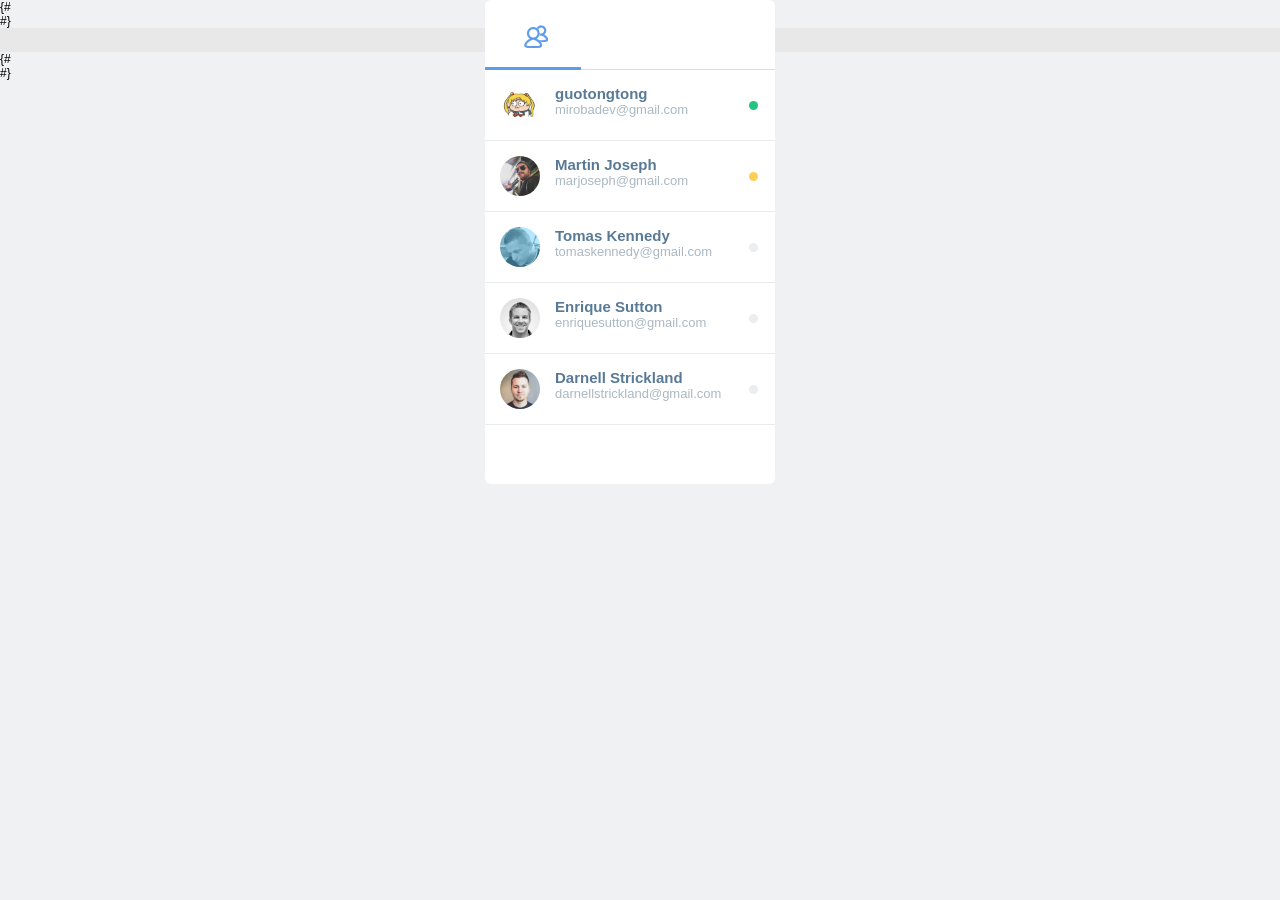
<file: templates/index.html>
<!doctype html>
<html lang="zh">
<head>
	<meta charset="UTF-8">
	<meta http-equiv="X-UA-Compatible" content="IE=edge,chrome=1"> 
	<meta name="viewport" content="width=device-width, initial-scale=1.0">
	<title>chatrobot</title>
	<link rel="stylesheet" type="text/css" href="/static/css/normalize.css" />
	<link rel="stylesheet" type="text/css" href="/static/css/default.css">
	<link rel="stylesheet" type="text/css" href="/static/css/styles.css">
	<!--[if IE]>
		<script src="http://cdn.bootcss.com/html5shiv/r29/html5.min.js"></script>
	<![endif]-->
</head>
<body>
{#	<div class="jq22-container">#}
		<!-- <header class="jq22-header">
			<h1>jQuery和CSS3时尚聊天框界面动画特效 <span>A jQuery plugin for Chat box</span></h1>
			
		</header> -->
		<div class="jq22-content bgcolor-3">
			<div id="chatbox">
				<div id="friendslist">
			    	<div id="topmenu">
			        	<span class="friends"></span>
			            <!-- <span class="chats"></span>
			            <span class="history"></span> -->
			        </div>
			        
			        <div id="friends">
			        	<div class="friend">
			            	<img src="/static/img/1_copy111.jpg" />
			                <p>
			                	<strong>guotongtong</strong>
				                <span>mirobadev@gmail.com</span>
			                </p>
			                <div class="status available"></div>
			            </div>
			            
			            <div class="friend">
			            	<img src="/static/img/2_copy.jpg" />
			                <p>
			                	<strong>Martin Joseph</strong>
				                <span>marjoseph@gmail.com</span>
			                </p>
			                <div class="status away"></div>
			            </div>
			            
			            <div class="friend">
			            	<img src="/static/img/3_copy.jpg" />
			                <p>
			                	<strong>Tomas Kennedy</strong>
				                <span>tomaskennedy@gmail.com</span>
			                </p>
			                <div class="status inactive"></div>
			            </div>
			            
			            <div class="friend">
			            	<img src="/static/img/4_copy.jpg" />
			                <p>
			                	<strong>Enrique	Sutton</strong>
				                <span>enriquesutton@gmail.com</span>
			                </p>
			                <div class="status inactive"></div>
			            </div>
			            
			            <div class="friend">
			            	<img src="/static/img/5_copy.jpg" />
			                <p>
			                <strong>	Darnell	Strickland</strong>
				                <span>darnellstrickland@gmail.com</span>
			                </p>
			                <div class="status inactive"></div>
			            </div>
			            
			            <!-- <div id="search">
				            <input type="text" id="searchfield" value="Search contacts..." />
			            </div> -->
			            
			        </div>                
			        
			    </div>	
			    
			    <div id="chatview" class="p1">    	
			        <div id="profile">

			            <div id="close">
			                <div class="cy"></div>
			                <div class="cx"></div>
			            </div>
			            
			            <p>Miro Badev</p>
			            <span>miro@badev@gmail.com</span>
			        </div>
			        <div id="chat-messages">
			        	<label>Thursday 02</label>
			            
			            <div class="message">
			            	<img src="/static/img/1_copy111.jpg" />
			                <div class="bubble">
			                	在么？
			                    <div class="corner"></div>
			                    <span>3 min</span>
			                </div>
			            </div>
			            
{#			            <div class="message right">#}
{#			            	<img src="/static/img/2_copy.jpg" />#}
{#			                <div class="bubble">#}
{#			                	Can you share a link for the tutorial?#}
{#			                    <div class="corner"></div>#}
{#			                    <span>1 min</span>#}
{#			                </div>#}
{#			            </div>#}
			            
			            <div class="message">
			            	<img src="/static/img/1_copy111.jpg" />
			                <div class="bubble">
			                	还不回我？
			                    <div class="corner"></div>
			                    <span>Now</span>
			                </div>
			            </div>
			            
{#			            <div class="message right">#}
{#			            	<img src="/static/img/2_copy.jpg" />#}
{#			                <div class="bubble">#}
{#			                	Can you share a link for the tutorial?#}
{#			                    <div class="corner"></div>#}
{#			                    <span>1 min</span>#}
{#			                </div>#}
{#			            </div>#}
			            
			            <div class="message" id="me1" >
			            	<img src="/static/img/1_copy111.jpg" />
			                <div class="bubble">
			                	快！说你爱我！
			                    <div class="corner"></div>
			                    <span>Now</span>
			                </div>
			            </div>
			            
			        </div>
			    	
			        <div id="sendmessage">
						<!-- <form action="#" method="get">
							 <input type="text" name="fname" /><input type="submit" value="Submit" id="abc1" />
							<!-- <p>Last name: <input type="text" name="lname" /></p> -->
                        <!--</form>-->

                        <input id="inabc" type="text" style="border: 1px solid #ccc;
                padding: 7px 0px;
                border-radius: 3px;
                padding-left:10px;
                -webkit-box-shadow: inset 0 1px 1px rgba(0,0,0,.075);
                box-shadow: inset 0 1px 1px rgba(0,0,0,.075);
                -webkit-transition: border-color ease-in-out .15s,-webkit-box-shadow ease-in-out .15s;
                -o-transition: border-color ease-in-out .15s,box-shadow ease-in-out .15s;
                transition: border-color ease-in-out .15s,box-shadow ease-in-out .15s "value="Send message..." />
                        <botton class="btn" id="abc" style="background: #eb94d0;
  /* 创建渐变 */
  background-image: -webkit-linear-gradient(top, #eb94d0, #2079b0);
  background-image: -moz-linear-gradient(top, #eb94d0, #2079b0);
  background-image: -ms-linear-gradient(top, #eb94d0, #2079b0);
  background-image: -o-linear-gradient(top, #eb94d0, #2079b0);
  background-image: linear-gradient(to bottom, #eb94d0, #2079b0);
  /* 给按钮添加圆角 */
  -webkit-border-radius: 28px;
  -moz-border-radius: 28px;
  border-radius: 8px;
  text-shadow: 3px 2px 1px #9daef5;
  -webkit-box-shadow: 6px 5px 24px #666666;
  -moz-box-shadow: 6px 5px 24px #666666;
  box-shadow: 6px 5px 24px #666666;
  font-family: Arial;
  color: #fafafa;
  font-size: 17px;
  margin-left: 15px;
  padding: 5px;
  text-decoration: none;" >Send</botton>
			        	<!-- <input type="text" value="Send message..." />
			            <button id="send"></button> -->
			        </div>
			    
			    </div>        
			</div>	
		</div>
		
{#	</div>#}
	
	<script src="http://www.jq22.com/jquery/1.11.1/jquery.min.js"></script>
	<script>

	$(document).ready(function () {
	    var preloadbg = document.createElement('img');
	    preloadbg.src = '/static/img/timeline1.png';

	    $('#abc').click(function () {
	        var mymes = $('#inabc').val();
	        var tr;
            tr ='<div class="message right"> <img src="/static/img/2_copy.jpg" /> <div class="bubble">'
                + mymes+
                '<div class="corner"></div> <span>Now</span> </div> </div>';
            $("#chat-messages").append(tr)

            var robmes = $(function(){
                 $.ajax({
                     url:'http://3h11x72382.51vip.biz/json',
                     type:'post',
                     dataType:'json',
                     data:{my:mymes},
                     success:function(data){
                      //方法中传入的参数data为后台获取的数据
                        for(i in data) //data.data指的是数组，数组里是8个对象，i为数组的索引
                        {
                            var tr;
                            tr ='<div class="message" id="'+data[i]+'"> <img src="/static/img/1_copy111.jpg" /> <div class="bubble">'
			                	+ data[i]+
			                    '<div class="corner"></div> <span>Now</span> </div> </div>';
                            $("#chat-messages").append(tr)
                        }

                     }
                 })
                 setTimeout(robmes,100)
                 setTimeout(function () {
                      var  s=$("#chat-messages>div:last").attr("id");
                         location.href="#"+s;
                 },2000)

             })
	    });

	    $('#searchfield').focus(function () {
	        if ($(this).val() == 'Search contacts...') {
	            $(this).val('');
	        }
	    });
	    $('#searchfield').focusout(function () {
	        if ($(this).val() == '') {
	            $(this).val('Search contacts...');
	        }
	    });
	    $('#sendmessage input').focus(function () {
	        if ($(this).val() == 'Send message...') {
	            $(this).val('');
	        }
	    });
	    $('#sendmessage input').focusout(function () {
	        if ($(this).val() == '') {
	            $(this).val('Send message...');
	        }
	    });
	    $('.friend').each(function () {
	        $(this).click(function () {
	            var childOffset = $(this).offset();
	            var parentOffset = $(this).parent().parent().offset();
	            var childTop = childOffset.top - parentOffset.top;
	            var clone = $(this).find('img').eq(0).clone();
	            var top = childTop + 12 + 'px';
	            $(clone).css({ 'top': top }).addClass('floatingImg').appendTo('#chatbox');
	            setTimeout(function () {
	                $('#profile p').addClass('animate');
	                $('#profile').addClass('animate');
	            }, 100);
	            setTimeout(function () {
	                $('#chat-messages').addClass('animate');
	                $('.cx, .cy').addClass('s1');
	                setTimeout(function () {
	                    $('.cx, .cy').addClass('s2');
	                }, 100);
	                setTimeout(function () {
	                    $('.cx, .cy').addClass('s3');
	                }, 200);
	            }, 150);
	            $('.floatingImg').animate({
	                'width': '68px',
	                'left': '108px',
	                'top': '20px'
	            }, 200);
	            var name = $(this).find('p strong').html();
	            var email = $(this).find('p span').html();
	            $('#profile p').html(name);
	            $('#profile span').html(email);
	            $('.message').not('.right').find('img').attr('src', $(clone).attr('src'));
	            $('#friendslist').fadeOut();
	            $('#chatview').fadeIn();
	            $('#close').unbind('click').click(function () {
	                $('#chat-messages, #profile, #profile p').removeClass('animate');
	                $('.cx, .cy').removeClass('s1 s2 s3');
	                $('.floatingImg').animate({
	                    'width': '40px',
	                    'top': top,
	                    'left': '12px'
	                }, 200, function () {
	                    $('.floatingImg').remove();
	                });
	                setTimeout(function () {
	                    $('#chatview').fadeOut();
	                    $('#friendslist').fadeIn();
	                }, 50);
	            });
	        });
	    });
	    
	});
	</script>
</body>
</html>
</file>
<file: static/css/default.css>
body, html { font-size: 100%; 	padding: 0; margin: 0;}


/* Clearfix hack by Nicolas Gallagher: http://nicolasgallagher.com/micro-clearfix-hack/ */
.clearfix:before,
.clearfix:after {
	content: " ";
	display: table;
}

.clearfix:after {
	clear: both;
}

body{
	font-family: "Segoe UI", "Lucida Grande", Helvetica, Arial, "Microsoft YaHei", FreeSans, Arimo, "Droid Sans", "wenquanyi micro hei", "Hiragino Sans GB", "Hiragino Sans GB W3", "FontAwesome", sans-serif;
}
a{color: #2fa0ec;text-decoration: none;outline: none;}
a:hover,a:focus{color:#74777b;}

.jq22-container{
	margin: 0 auto;
	overflow: hidden;
}
.jq22-content {
	padding: 1em 0;
}

.bgcolor-1 { background: #f0efee; }
.bgcolor-2 { background: #f9f9f9; }
.bgcolor-3 { background: #e8e8e8; }/*light grey*/
.bgcolor-4 { background: #2f3238; color: #fff; }/*Dark grey*/
.bgcolor-5 { background: #df6659; color: #521e18; }/*pink1*/
.bgcolor-6 { background: #2fa8ec; }/*sky blue*/
.bgcolor-7 { background: #d0d6d6; }/*White tea*/
.bgcolor-8 { background: #3d4444; color: #fff; }/*Dark grey2*/
.bgcolor-9 { background: #ef3f52; color: #fff;}/*pink2*/
.bgcolor-10{ background: #64448f; color: #fff;}/*Violet*/
.bgcolor-11{ background: #3755ad; color: #fff;}/*dark blue*/
.bgcolor-12{ background: #3498DB; color: #fff;}/*light blue*/
/* Header */
.jq22-header{
	padding: 1em 190px 1em;
	letter-spacing: -1px;
	text-align: center;
}
.jq22-header h1 {
	font-weight: 500;
	font-size: 2em;
	line-height: 1;
	margin-bottom: 0;
	opacity: 0.8;
	font-family: "Segoe UI", "Lucida Grande", Helvetica, Arial, "Microsoft YaHei", FreeSans, Arimo, "Droid Sans", "wenquanyi micro hei", "Hiragino Sans GB", "Hiragino Sans GB W3", "FontAwesome", sans-serif;
}
.jq22-header h1 span {
	font-family: "Segoe UI", "Lucida Grande", Helvetica, Arial, "Microsoft YaHei", FreeSans, Arimo, "Droid Sans", "wenquanyi micro hei", "Hiragino Sans GB", "Hiragino Sans GB W3", "FontAwesome", sans-serif;
	display: block;
	font-size: 60%;
	font-weight: 400;
	padding: 0.8em 0 0.5em 0;
	color: #c3c8cd;
}
/*nav*/
.jq22-demo a{color: #1d7db1;text-decoration: none;}
.jq22-demo{width: 100%;padding-bottom: 1.2em;}
.jq22-demo a{display: inline-block;margin: 0.5em;padding: 0.6em 1em;border: 3px solid #1d7db1;font-weight: 700;}
.jq22-demo a:hover{opacity: 0.6;}
.jq22-demo a.current{background:#1d7db1;color: #fff; }
/* Top Navigation Style */
.jq22-links {
	position: relative;
	display: inline-block;
	white-space: nowrap;
	font-size: 1.5em;
	text-align: center;
}

.jq22-links::after {
	position: absolute;
	top: 0;
	left: 50%;
	margin-left: -1px;
	width: 2px;
	height: 100%;
	background: #dbdbdb;
	content: '';
	-webkit-transform: rotate3d(0,0,1,22.5deg);
	transform: rotate3d(0,0,1,22.5deg);
}

.jq22-icon {
	display: inline-block;
	margin: 0.5em;
	padding: 0em 0;
	width: 1.5em;
	text-decoration: none;
}

.jq22-icon span {
	display: none;
}

.jq22-icon:before {
	margin: 0 5px;
	text-transform: none;
	font-weight: normal;
	font-style: normal;
	font-variant: normal;
	font-family: 'icomoon';
	line-height: 1;
	speak: none;
	-webkit-font-smoothing: antialiased;
}
/* footer */
.jq22-footer{width: 100%;padding-top: 10px;}
.jq22-small{font-size: 0.8em;}
.center{text-align: center;}
/****/
.related {
	position: absolute;
	top: 800px;
	left: 0;
	width: 100%;
	color: #fff;
	background: #333;
	text-align: center;
	font-size: 1.25em;
	padding: 0.5em 0;
	overflow: hidden;
}

.related > a {
	vertical-align: top;
	width: calc(100% - 20px);
	max-width: 340px;
	display: inline-block;
	text-align: center;
	margin: 20px 10px;
	padding: 25px;
	font-family: "Segoe UI", "Lucida Grande", Helvetica, Arial, "Microsoft YaHei", FreeSans, Arimo, "Droid Sans", "wenquanyi micro hei", "Hiragino Sans GB", "Hiragino Sans GB W3", "FontAwesome", sans-serif;
}
.related a {
	display: inline-block;
	text-align: left;
	margin: 20px auto;
	padding: 10px 20px;
	opacity: 0.8;
	-webkit-transition: opacity 0.3s;
	transition: opacity 0.3s;
	-webkit-backface-visibility: hidden;
}

.related a:hover,
.related a:active {
	opacity: 1;
}

.related a img {
	max-width: 100%;
	opacity: 0.8;
	border-radius: 4px;
}
.related a:hover img,
.related a:active img {
	opacity: 1;
}
.related h3{font-family: "Microsoft YaHei", sans-serif;}
.related a h3 {
	font-weight: 300;
	margin-top: 0.15em;
	color: #fff;
}
/* icomoon */
.icon-jq22-home-outline:before {
	content: "\e5000";
}

.icon-jq22-arrow-forward-outline:before {
	content: "\e5001";
}

@media screen and (max-width: 50em) {
	.jq22-header {
		padding: 3em 10% 4em;
	}
	.jq22-header h1 {
        font-size:2em;
    }
}


@media screen and (max-width: 40em) {
	.jq22-header h1 {
		font-size: 1.5em;
	}
}

@media screen and (max-width: 30em) {
    .jq22-header h1 {
        font-size:1.2em;
    }
}
</file>
<file: static/css/styles.css>
* { margin: 0px; padding: 0px; }
body {
	background: #f0f1f2;
	font:12px "Open Sans", sans-serif; 
}

#view-code{
  color:#89a2b5;    
  opacity:0.7;
  font-size:14px;
  text-transform:uppercase;
  font-weight:700;
  text-decoration:none;
  position:absolute;top:660px;
  left:50%;margin-left:-50px;
  z-index:200;
}
#view-code:hover{opacity:1;}
#chatbox{
	width:290px;
	background:#fff;
	border-radius:6px;
	overflow:hidden;
	height:484px;
	position:absolute;
	top:0px;
	left:50%;
	margin-left:-155px;
}

#friendslist{
	position:absolute;
	top:0;
	left:0;
	width:290px;
	height:484px;
}
#topmenu{
	height:69px;
	width:290px;
	border-bottom:1px solid #d8dfe3;	
}
#topmenu span{
	float:left;	
	width: 96px;
    height: 70px;
    background: url("../img/top-menu.png") -3px -118px no-repeat;
}
#topmenu span.friends{margin-bottom:-1px;}
#topmenu span.chats{background-position:-95px 25px; cursor:pointer;}
#topmenu span.chats:hover{background-position:-95px -46px; cursor:pointer;}
#topmenu span.history{background-position:-190px 24px; cursor:pointer;}
#topmenu span.history:hover{background-position:-190px -47px; cursor:pointer;}
.friend{
	height:70px;
	border-bottom:1px solid #e7ebee;		
	position:relative;
}
.friend:hover{
	background:#f1f4f6;
	cursor:pointer;
}
.friend img{
	width:40px;
	border-radius:50%;
	margin:15px;
	float:left;
}
.floatingImg{
	width:40px;
	border-radius:50%;
	position:absolute;
	top:0;
	left:12px;
	border:3px solid #fff;
}
.friend p{
	padding:15px 0 0 0;			
	float:left;
	width:220px;
}
.friend p strong{
  font-weight:600;
  font-size:15px;
	color:#597a96;  

}
.friend p span{
	font-size:13px;
	font-weight:400;
	color:#aab8c2;
}
.friend .status{
	background:#26c281;
	border-radius:50%;	
	width:9px;
	height:9px;
	position:absolute;
	top:31px;
	right:17px;
}
.friend .status.away{background:#ffce54;}
.friend .status.inactive{background:#eaeef0;}
#search{
	background:#e3e9ed url("../img/search.png") -11px 0 no-repeat;
	height:60px;
	width:290px;
	position:absolute;
	bottom:0;
	left:0;
}
#searchfield{
	background:#e3e9ed;
	margin:21px 0 0 55px;
	border:none;
	padding:0;
	font-size:14px;
	font-family:"Open Sans", sans-serif; 
	font-weight:400;
	color:#8198ac;
}
#searchfield:focus{
	 outline: 0;
}
#chatview{
	width:290px;
	height:484px;
	position:absolute;
	top:0;
	left:0;	
	display:none;
	background:#fff;
}
#profile{
	height:153px;
	overflow:hidden;
	text-align:center;
	color:#fff;
}
.p1 #profile{
	background:#fff url("../img/timeline1.png") 0 0 no-repeat;
}
#profile .avatar{
	width:68px;
	border:3px solid #fff;
	margin:23px 0 0;
	border-radius:50%;
}
#profile  p{
	font-weight:600;
	font-size:15px;
	margin:118px 0 -1px;
	opacity:0;
	-webkit-transition: all 200ms cubic-bezier(0.000, 0.995, 0.990, 1.000);
	   -moz-transition: all 200ms cubic-bezier(0.000, 0.995, 0.990, 1.000);
	    -ms-transition: all 200ms cubic-bezier(0.000, 0.995, 0.990, 1.000);
	     -o-transition: all 200ms cubic-bezier(0.000, 0.995, 0.990, 1.000);
	        transition: all 200ms cubic-bezier(0.000, 0.995, 0.990, 1.000);	
}
#profile  p.animate{
	margin-top:97px;
	opacity:1;
	-webkit-transition: all 200ms cubic-bezier(0.000, 0.995, 0.990, 1.000);
	   -moz-transition: all 200ms cubic-bezier(0.000, 0.995, 0.990, 1.000);
	    -ms-transition: all 200ms cubic-bezier(0.000, 0.995, 0.990, 1.000);
	     -o-transition: all 200ms cubic-bezier(0.000, 0.995, 0.990, 1.000);
	        transition: all 200ms cubic-bezier(0.000, 0.995, 0.990, 1.000);	
}
#profile  span{
	font-weight:400;
	font-size:11px;
}
#chat-messages{
	opacity:0;
	margin-top:30px;
	width:290px;
	height:270px;
	overflow-y:scroll;	
	overflow-x:hidden;
	padding-right: 20px;
	-webkit-transition: all 200ms cubic-bezier(0.000, 0.995, 0.990, 1.000);
	   -moz-transition: all 200ms cubic-bezier(0.000, 0.995, 0.990, 1.000);
	    -ms-transition: all 200ms cubic-bezier(0.000, 0.995, 0.990, 1.000);
	     -o-transition: all 200ms cubic-bezier(0.000, 0.995, 0.990, 1.000);
	        transition: all 200ms cubic-bezier(0.000, 0.995, 0.990, 1.000);
}
#chat-messages.animate{
	opacity:1;
	margin-top:0;
}
#chat-messages label{
	color:#aab8c2;
	font-weight:600;
	font-size:12px;
	text-align:center;
	margin:15px 0;
	width:290px;
	display:block;	
}
#chat-messages div.message{
	padding:0 0 30px 58px;
	clear:both;
	margin-bottom:45px;
}
#chat-messages div.message.right{
	  padding: 0 58px 30px 0;
	  margin-right: -19px;
	  margin-left: 19px;
}
#chat-messages .message img{
	  float: left;
	  margin-left: -38px;
	  border-radius: 50%;
	  width: 30px;
	  margin-top: 12px;
}
#chat-messages div.message.right img{
	float: right;	
    margin-left: 0;
	margin-right: -38px;	
}
.message .bubble{	
	background:#f0f4f7;
	font-size:13px;
	font-weight:600;
	padding:12px 13px;
	border-radius:5px 5px 5px 0px;
	color:#8495a3;
	position:relative;
	float:left;
}
#chat-messages div.message.right .bubble{
	float:right;
	border-radius:5px 5px 0px 5px ;
}
.bubble .corner{
	background:url("../img/bubble-corner.png") 0 0 no-repeat;
	position:absolute;
	width:7px;
	height:7px;
	left:-5px;
	bottom:0;
}
div.message.right .corner{
	background:url("../img/bubble-cornerR.png") 0 0 no-repeat;
	left:auto;
	right:-5px;
}
.bubble span{
	  color: #aab8c2;
	  font-size: 11px;
	  position: absolute;
	  right: 0;
	  bottom: -22px;
}
#sendmessage{
	height:60px;
	border-top:1px solid #e7ebee;	
	position:absolute;
	bottom:0;
	right:0px;
	width:290px;
	background:#fff;
	padding-bottm:50px;
}
#sendmessage input{

}
#sendmessage input{
	background:#fff;
	margin:21px 0 0 21px;
	padding:0;
	font-size:14px;
	font-family:"Open Sans", sans-serif; 
	font-weight:400;
	color:#aab8c2;
}
#sendmessage input:focus{
	 outline: 0;
}
#sendmessage button{
	background:#fff url("../img/1_copy.jpg") 0 -41px no-repeat;
	width:30px;
	height:30px;
	position:absolute;
	right: 15px;
	top: 23px;
	border:none;
}
#sendmessage button:hover{
	cursor:pointer;
	background-position: 0 0 ;
}
#sendmessage button:focus{
	 outline: 0;	 
}

#close{
	position:absolute;
	top: 8px;	
	opacity:0.8;
 	right: 10px;
	width:20px;
	height:20px;
	cursor:pointer;
}
#close:hover{
	opacity:1;
}
.cx, .cy{
	background:#fff;
	position:absolute;
	width:0px;
	top:15px;
	right:15px;
	height:3px;
	-webkit-transition: all 250ms ease-in-out;
	   -moz-transition: all 250ms ease-in-out;
		-ms-transition: all 250ms ease-in-out;
		 -o-transition: all 250ms ease-in-out;
			transition: all 250ms ease-in-out;
}
.cx.s1, .cy.s1{	
	right:0;	
	width:20px;	
	-webkit-transition: all 100ms ease-out;
	   -moz-transition: all 100ms ease-out;
		-ms-transition: all 100ms ease-out;
		 -o-transition: all 100ms ease-out;
			transition: all 100ms ease-out;
}
.cy.s2{	
	-ms-transform: rotate(50deg); 
	-webkit-transform: rotate(50deg); 
	transform: rotate(50deg);		 
	-webkit-transition: all 100ms ease-out;
	   -moz-transition: all 100ms ease-out;
		-ms-transition: all 100ms ease-out;
		 -o-transition: all 100ms ease-out;
			transition: all 100ms ease-out;
}
.cy.s3{	
	-ms-transform: rotate(45deg); 
	-webkit-transform: rotate(45deg); 
	transform: rotate(45deg);		 
	-webkit-transition: all 100ms ease-out;
	   -moz-transition: all 100ms ease-out;
		-ms-transition: all 100ms ease-out;
		 -o-transition: all 100ms ease-out;
			transition: all 100ms ease-out;
}
.cx.s1{	
	right:0;	
	width:20px;	
	-webkit-transition: all 100ms ease-out;
	   -moz-transition: all 100ms ease-out;
		-ms-transition: all 100ms ease-out;
		 -o-transition: all 100ms ease-out;
			transition: all 100ms ease-out;
}
.cx.s2{	
	-ms-transform: rotate(140deg); 
	-webkit-transform: rotate(140deg); 
	transform: rotate(140deg);		 
	-webkit-transition: all 100ms ease-out;
	   -moz-transition: all 100ms ease-out;
		-ms-transition: all 100ease-out;
		 -o-transition: all 100ms ease-out;
			transition: all 100ms ease-out;
}
.cx.s3{	
	-ms-transform: rotate(135deg); 
	-webkit-transform: rotate(135deg); 
	transform: rotate(135deg);		 
	-webkit-transition: all 100ms ease-out;
	   -moz-transition: all 100ms ease-out;
		-ms-transition: all 100ms ease-out;
		 -o-transition: all 100ms ease-out;
			transition: all 100ms ease-out;
}
#chatview, #sendmessage { 
overflow:hidden; 
border-radius:6px; 
}
#abc{
	border-right: #7b9ebd 1px solid;
    padding-right: 2px;
    border-top: #7b9ebd 1px solid;
    padding-left: 2px;
    font-size: 12px;
    filter: progid:DXImageTransform.Microsoft.Gradient(GradientType=0, StartColorStr=#ffffff, EndColorStr=#cecfde);
    border-left: #7b9ebd 1px solid;
    cursor: hand;
    color: black;
    padding-top: 2px;
    border-bottom: #7b9ebd 1px solid;
}
.btn{
	background: #eb94d0;
  /* 创建渐变 */
  background-image: -webkit-linear-gradient(top, #eb94d0, #2079b0);
  background-image: -moz-linear-gradient(top, #eb94d0, #2079b0);
  background-image: -ms-linear-gradient(top, #eb94d0, #2079b0);
  background-image: -o-linear-gradient(top, #eb94d0, #2079b0);
  background-image: linear-gradient(to bottom, #eb94d0, #2079b0);
  /* 给按钮添加圆角 */
  -webkit-border-radius: 28px;
  -moz-border-radius: 28px;
  border-radius: 3px;
  text-shadow: 3px 2px 1px #9daef5;
  -webkit-box-shadow: 6px 5px 24px #666666;
  -moz-box-shadow: 6px 5px 24px #666666;
  box-shadow: 6px 5px 24px #666666;
  font-family: Arial;
  color: #fafafa;
  font-size: 17px;
  padding: 10px;
  text-decoration: none;
}
input:focus{
                    border-color: #66afe9;
                    outline: 0;
                    -webkit-box-shadow: inset 0 1px 1px rgba(0,0,0,.075),0 0 8px rgba(102,175,233,.6);
                    box-shadow: inset 0 1px 1px rgba(0,0,0,.075),0 0 8px rgba(102,175,233,.6)
            }
</file>
